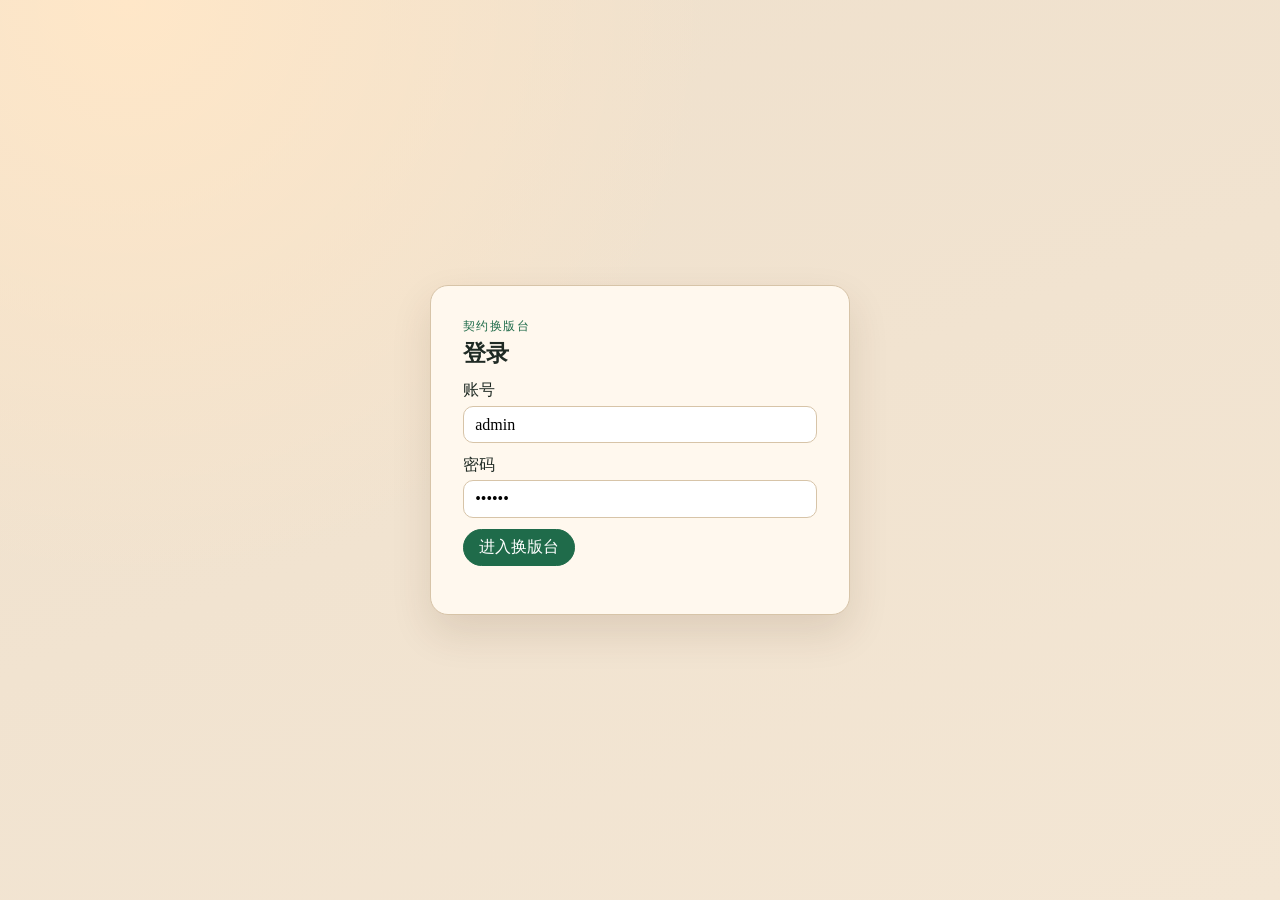
<file: static/login.html>
<!DOCTYPE html>
<html lang="zh-CN">
<head>
  <meta charset="utf-8" />
  <title>契约换版台 · 登录</title>
  <link rel="stylesheet" href="/static/css/schema.css" />
</head>
<body class="login-body">
  <main class="login-panel">
    <p class="eyebrow">契约换版台</p>
    <h1>登录</h1>
    <form id="f">
      <label>账号<input name="username" value="admin" autocomplete="username" /></label>
      <label>密码<input name="password" type="password" value="123456" autocomplete="current-password" /></label>
      <button type="submit" class="primary">进入换版台</button>
      <p id="err" class="err"></p>
    </form>
  </main>
  <script>
    document.getElementById('f').onsubmit = async (e) => {
      e.preventDefault();
      const fd = new FormData(e.target);
      const r = await fetch('/api/login', {
        method: 'POST',
        headers: {'Content-Type': 'application/json'},
        body: JSON.stringify({ username: fd.get('username'), password: fd.get('password') })
      });
      const j = await r.json();
      if (!r.ok) { document.getElementById('err').textContent = j.error || '登录失败'; return; }
      location.href = '/app/';
    };
  </script>
</body>
</html>
</file>
<file: static/css/schema.css>
:root {
  --bg: #f3e6d4;
  --paper: #fff8ee;
  --ink: #1f2a24;
  --accent: #1f6b4a;
  --accent-soft: #d7efe4;
  --line: #d7c4a8;
  --muted: #6d655a;
  --danger: #a33b2b;
}
* { box-sizing: border-box; }
body {
  margin: 0;
  font-family: "Songti SC", "Noto Serif SC", Georgia, serif;
  color: var(--ink);
  background:
    radial-gradient(circle at 10% 0%, #ffe7c8 0%, transparent 40%),
    linear-gradient(160deg, #efe0cc, var(--bg));
  min-height: 100vh;
}
.login-body { display:grid; place-items:center; min-height:100vh; }
.login-panel, .shell {
  background: var(--paper);
  border: 1px solid var(--line);
  box-shadow: 0 18px 40px rgba(70, 45, 20, 0.12);
}
.login-panel { width: min(420px, 92vw); padding: 2rem; border-radius: 18px; }
.shell { margin: 1.25rem auto; width: min(1100px, 96vw); border-radius: 22px; overflow: hidden; }
.top {
  display:flex; justify-content:space-between; align-items:flex-end;
  padding: 1.1rem 1.4rem 0.8rem;
  border-bottom: 1px solid var(--line);
  background: linear-gradient(180deg, #fffaf2, #f7ecd8);
}
.eyebrow { margin:0; color: var(--accent); letter-spacing: 0.12em; font-size: 0.75rem; text-transform: uppercase; }
h1 { margin: 0.2rem 0 0; font-size: 1.45rem; font-weight: 700; }
.pills { display:flex; gap: 0.5rem; padding: 0.9rem 1.4rem; border-bottom: 1px solid var(--line); background: #fbf3e6; }
.pills button, button {
  font: inherit; cursor: pointer; border-radius: 999px; border: 1px solid var(--line);
  background: #fff; color: var(--ink); padding: 0.45rem 0.95rem;
}
.pills button.on, button.primary { background: var(--accent); color: #fff; border-color: var(--accent); }
button.ghost { background: transparent; }
.content { padding: 1.2rem 1.4rem 1.6rem; min-height: 420px; }
.muted { color: var(--muted); }
.err { color: var(--danger); }
.grid { display:grid; gap: 0.8rem; }
.card {
  border: 1px solid var(--line); border-radius: 14px; padding: 0.9rem 1rem;
  background: #fffdf8;
}
.card h3 { margin: 0 0 0.35rem; font-size: 1.05rem; }
.chip {
  display:inline-block; padding: 0.1rem 0.55rem; border-radius: 999px;
  background: var(--accent-soft); color: var(--accent); font-size: 0.8rem;
}
label { display:block; margin: 0.7rem 0; }
input { width:100%; margin-top: 0.3rem; padding: 0.55rem 0.7rem; border-radius: 10px; border:1px solid var(--line); font: inherit; }
.row { display:flex; gap: 0.6rem; flex-wrap: wrap; align-items: center; }
.tbl { width:100%; border-collapse: collapse; font-size: 0.92rem; }
.tbl th, .tbl td { text-align:left; padding: 0.45rem 0.5rem; border-bottom: 1px solid var(--line); vertical-align: top; }
.tbl th { color: var(--muted); font-weight: 600; }
.flag { display:flex; align-items:center; gap: 0.35rem; margin: 0; font-size: 0.9rem; }
.flag input { width:auto; margin:0; }
pre { white-space: pre-wrap; word-break: break-word; margin: 0.3rem 0; }
button:disabled { opacity: 0.5; cursor: progress; }
</file>
